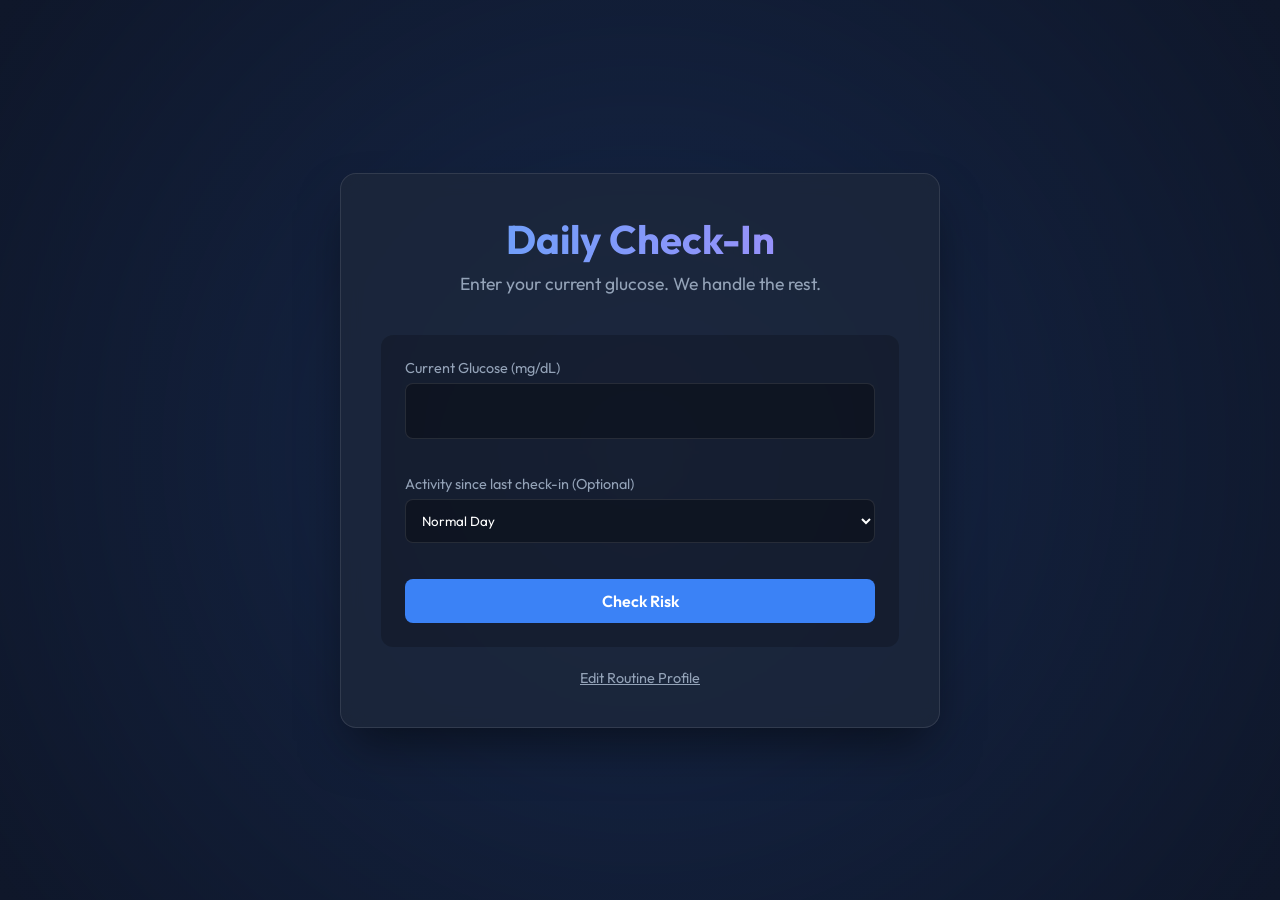
<file: templates/index.html>
<!DOCTYPE html>
<html lang="en">
<head>
    <meta charset="UTF-8">
    <title>Daily Input</title>
    <link href="https://fonts.googleapis.com/css2?family=Outfit:wght@300;400;600;700&display=swap" rel="stylesheet">
    <link rel="stylesheet" href="/static/css/style.css">
    <style>
        .page-wrapper {
            display: flex;
            flex-direction: column;
            gap: 20px;
        }
    </style>
</head>
<body>
    <div class="glass-container page-wrapper">
        <header style="margin-bottom: 20px;">
            <h1>Daily Check-In</h1>
            <p>Enter your current glucose. We handle the rest.</p>
        </header>

        <form id="dailyInputForm" class="prediction-form" style="background: rgba(0,0,0,0.2); padding: 24px; border-radius: 12px;">
            <div class="input-group">
                <label>Current Glucose (mg/dL)</label>
                <input type="number" id="glucose" required style="font-size:1.5rem; text-align:center;">
            </div>
            
            <div class="input-group" style="margin-top:20px;">
                <label>Activity since last check-in (Optional)</label>
                <select id="activity">
                    <option value="Normal">Normal Day</option>
                    <option value="Workout">Workout / Heavy Activity</option>
                    <option value="Sedentary">Sedentary</option>
                </select>
            </div>
            
            <button type="submit" class="btn primary full-width" style="margin-top: 20px;">Check Risk</button>
        </form>

        <div style="text-align:center;">
            <a href="/setup" style="color:var(--text-muted); font-size:0.9rem;">Edit Routine Profile</a>
        </div>
    </div>

    <script>
        document.getElementById("dailyInputForm").addEventListener("submit", async (e) => {
            e.preventDefault();
            const btn = e.target.querySelector("button");
            btn.innerText = "Analyzing...";
            btn.disabled = true;

            // Format: YYYY-MM-DDTHH:MM:SS locally
            const localFormat = new Date().toLocaleString("sv-SE").replace(' ', 'T');
            const payload = {
                glucose: document.getElementById("glucose").value,
                activity: document.getElementById("activity").value,
                client_time: localFormat
            };

            const response = await fetch('/predict', {
                method: 'POST',
                headers: { 'Content-Type': 'application/json' },
                body: JSON.stringify(payload)
            });

            // If successful, pass data loosely to Dashboard via localStorage
            if(response.ok) {
                const result = await response.json();
                localStorage.setItem("lastPrediction", JSON.stringify(result));
                window.location.href = '/dashboard';
            } else {
                alert("Error making prediction");
                btn.innerText = "Check Risk";
                btn.disabled = false;
            }
        });
    </script>
</body>
</html>
</file>
<file: static/css/style.css>
:root {
    --bg-color: #0f172a;
    --text-main: #f8fafc;
    --text-muted: #94a3b8;
    --primary: #3b82f6;
    --primary-hover: #2563eb;
    --secondary: #334155;
    --secondary-hover: #475569;
    --danger: #ef4444;
    --warning: #f59e0b;
    --success: #10b981;
    --glass-bg: rgba(30, 41, 59, 0.7);
    --glass-border: rgba(255, 255, 255, 0.1);
}

* {
    box-sizing: border-box;
    margin: 0;
    padding: 0;
}

body {
    font-family: 'Outfit', sans-serif;
    background-color: var(--bg-color);
    color: var(--text-main);
    display: flex;
    justify-content: center;
    align-items: center;
    min-height: 100vh;
    padding: 20px;
}

/* Background Gradients for Aesthetics */
body::before {
    content: '';
    position: fixed;
    top: -50%;
    left: -50%;
    width: 200%;
    height: 200%;
    background: radial-gradient(circle, rgba(59, 130, 246, 0.15) 0%, rgba(15, 23, 42, 1) 50%);
    z-index: -1;
}

.glass-container {
    background: var(--glass-bg);
    backdrop-filter: blur(10px);
    -webkit-backdrop-filter: blur(10px);
    border: 1px solid var(--glass-border);
    border-radius: 16px;
    padding: 40px;
    width: 100%;
    max-width: 600px;
    box-shadow: 0 25px 50px -12px rgba(0, 0, 0, 0.5);
}

header {
    text-align: center;
    margin-bottom: 40px;
}

header h1 {
    font-size: 2.5rem;
    font-weight: 700;
    margin-bottom: 8px;
    background: linear-gradient(to right, #60a5fa, #a78bfa);
    -webkit-background-clip: text;
    -webkit-text-fill-color: transparent;
}

header p {
    color: var(--text-muted);
    font-size: 1.1rem;
}

.setup-section {
    display: flex;
    flex-direction: column;
    gap: 20px;
}

.card {
    background: rgba(0,0,0,0.2);
    border: 1px solid var(--glass-border);
    border-radius: 12px;
    padding: 24px;
}

.card h2 {
    font-size: 1.25rem;
    margin-bottom: 8px;
}

.card p {
    color: var(--text-muted);
    font-size: 0.95rem;
    margin-bottom: 16px;
}

.btn {
    display: inline-block;
    padding: 12px 24px;
    border-radius: 8px;
    font-weight: 600;
    font-family: inherit;
    font-size: 1rem;
    cursor: pointer;
    border: none;
    transition: all 0.2s ease;
    text-align: center;
    text-decoration: none;
}

.btn.primary {
    background-color: var(--primary);
    color: white;
}

.btn.primary:hover {
    background-color: var(--primary-hover);
    transform: translateY(-2px);
}

.btn.secondary {
    background-color: var(--secondary);
    color: white;
}

.btn.secondary:hover {
    background-color: var(--secondary-hover);
}

.btn.full-width {
    width: 100%;
}

.mt-10 {
    margin-top: 10px;
}

input[type="file"], input[type="number"], input[type="datetime-local"], select {
    width: 100%;
    padding: 12px;
    background: rgba(0,0,0,0.3);
    border: 1px solid var(--glass-border);
    color: white;
    border-radius: 8px;
    margin-bottom: 16px;
    font-family: inherit;
}

input:focus, select:focus {
    outline: none;
    border-color: var(--primary);
}

.status-msg {
    margin-top: 12px;
    font-size: 0.9rem;
}
.status-msg.success { color: var(--success); }
.status-msg.error { color: var(--danger); }

/* Dashboard Styles */
.dashboard-container {
    max-width: 1000px;
    display: grid;
    grid-template-columns: 1fr 2fr;
    gap: 30px;
}

@media(max-width: 768px) {
    .dashboard-container {
        grid-template-columns: 1fr;
    }
}

.input-group label {
    display: block;
    margin-bottom: 6px;
    font-size: 0.9rem;
    color: var(--text-muted);
}

.results-grid {
    display: grid;
    grid-template-columns: 1fr 1fr;
    gap: 16px;
}

.stat-card {
    background: rgba(0,0,0,0.2);
    border: 1px solid var(--glass-border);
    border-radius: 12px;
    padding: 20px;
}

.stat-card h3 {
    font-size: 1rem;
    color: var(--text-muted);
    font-weight: 400;
}

.highlight {
    font-size: 1.5rem;
    font-weight: 700;
    margin-top: 8px;
}

.text-sm {
    font-size: 0.9rem;
    margin-top: 8px;
}

.chart-container {
    margin-top: 24px;
    background: rgba(0,0,0,0.2);
    border: 1px solid var(--glass-border);
    border-radius: 12px;
    padding: 16px;
    height: 300px;
}

.hidden {
    display: none !important;
}

.alert-box {
    background-color: rgba(239, 68, 68, 0.2);
    border: 1px solid var(--danger);
    color: #fca5a5;
    padding: 16px;
    border-radius: 12px;
    margin-bottom: 24px;
    animation: pulse 2s infinite;
}

.alert-box h3 {
    margin-bottom: 4px;
    color: #ef4444;
}

@keyframes pulse {
    0% { box-shadow: 0 0 0 0 rgba(239, 68, 68, 0.4); }
    70% { box-shadow: 0 0 0 10px rgba(239, 68, 68, 0); }
    100% { box-shadow: 0 0 0 0 rgba(239, 68, 68, 0); }
}
</file>
